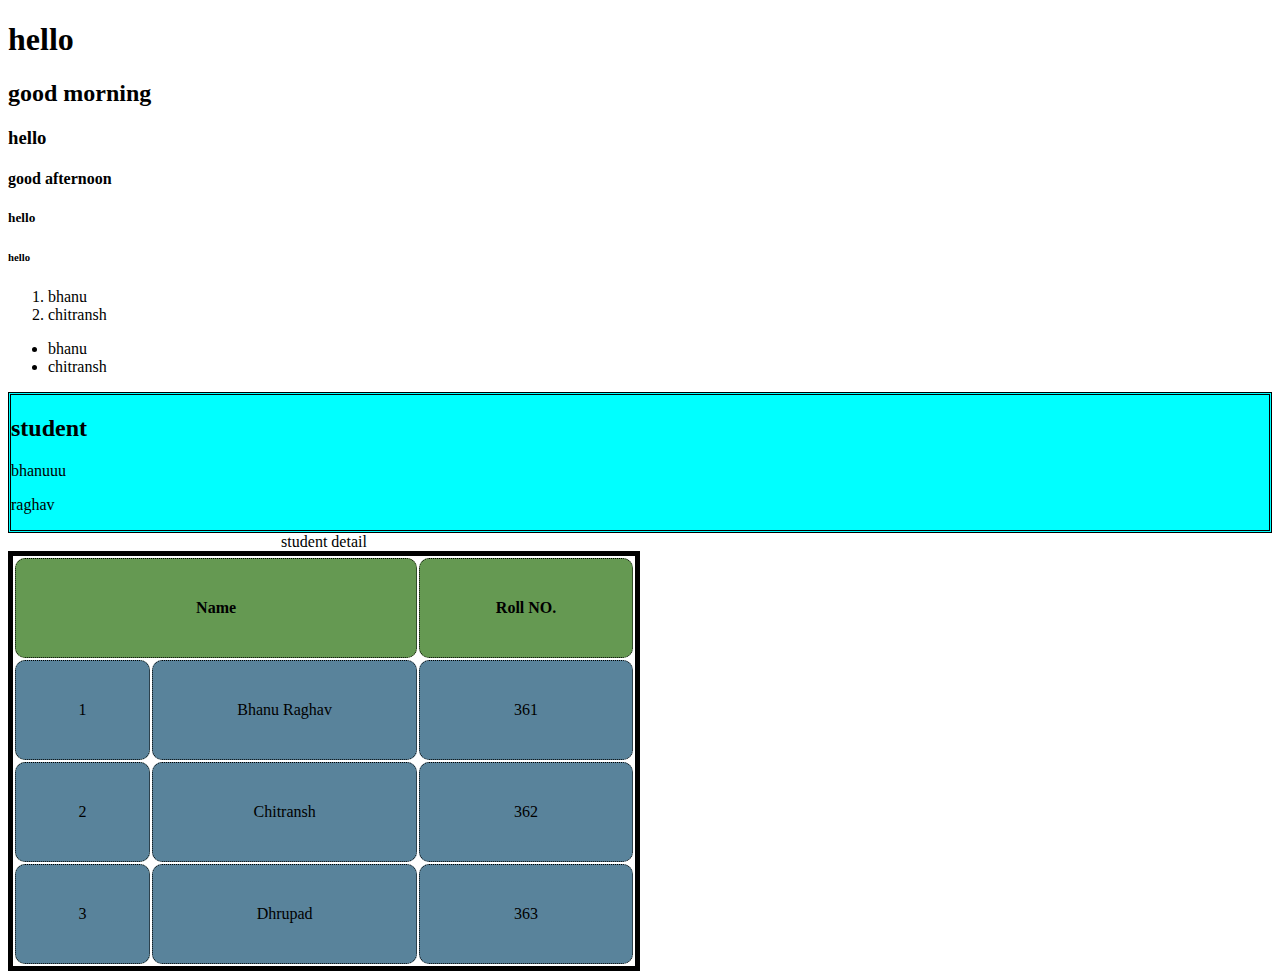
<file: index.html>
<!DOCTYPE html>
<html lang="en">
<head>
    <meta charset="UTF-8">
    <meta name="viewport" content="width=device-width, initial-scale=1.0">
    <title>Document</title>
</head>
<style>
    table,th,td{
        border:5px solid black;

    }
td{
    background-color: rgb(89, 131, 155);
}
td,th{
    border:1px solid black;
     border-radius:10px;
     border-style: dotted;
     padding :40px;
     border-spacing:40px;
      
    }
    td:nth-child(odd){
        background-color:rgba(red, green, blue, alpha);
    }
    th{
        background-color:rgb(101, 153, 82);
    }
    td:hover{
        background-color: yellow;
    }
    th:hover{
        background-color: rgb(151, 16, 213);
    }
    td,th{
        text-align: center;
    }
    .class2{
background-color: aqua;
border-style: double;
    }
</style>
<body>
    
    <h1>hello</h1>
    <h2>good morning</h2>
    <h3>hello</h3>
    <h4>good afternoon</h4>
    <h5>hello</h5>
    <h6>hello</h6>
    

<table style="width: 50%;">
<caption>student detail</caption>
<colgroup>
    <col span="1" style="background-color:lightgoldenrodyellow;"
    <tr>
        
        <th colspan="2">Name</th>
        <th>Roll NO.</th>
    </tr>
    </colgroup>
    <tr>
        <td>1</td>
        <td>Bhanu Raghav</td>
        <td>361</td>
    </tr>
    <tr>
        <td>2</td>
        <td>Chitransh</td>
        <td>362</td>
    </tr>
     <tr>
        <td>3</td>
        <td>Dhrupad</td>
        <td>363</td>
    </tr>
    
<li>
    <ol>
        <li>bhanu</li>
        <li>chitransh</li>
        </ol>
        <ul>
        <li>bhanu</li>
        <li>chitransh</li>
        </ul>
</li>

<div class="class2">
    <h2>student</h2>
    <p>bhanuuu</p>
    <p>raghav</p>
</div>

</table>
</body>
</html>
</file>
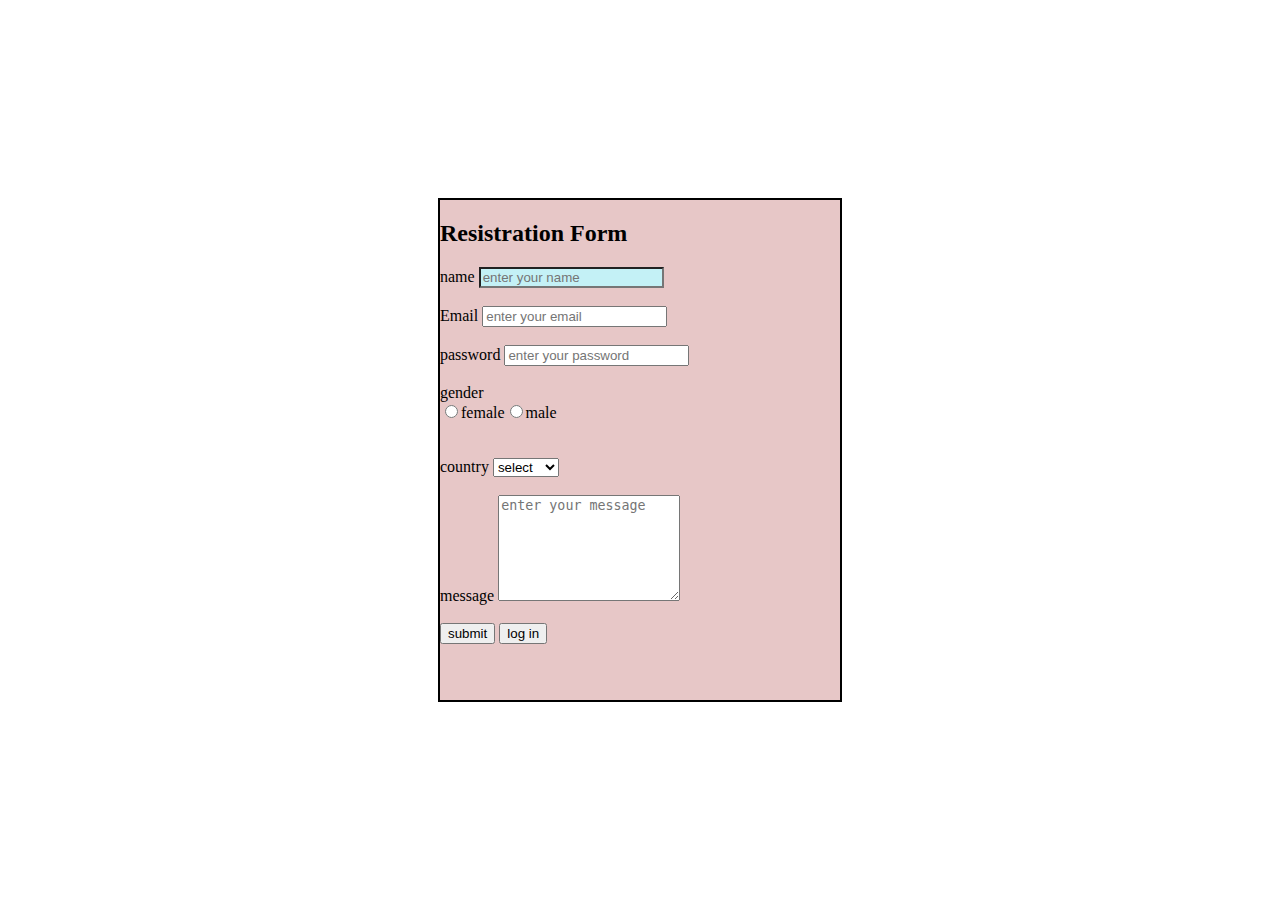
<file: form/form.html>
<!DOCTYPE html>
<html lang="en">
<head>
    <meta charset="UTF-8">
    <meta name="viewport" content="width=device-width, initial-scale=1.0">
    <title>Document</title>
    <link rel="stylesheet" href="form.css">
</head>
<body>
    <div class="form-container">
        <h2> Resistration Form</h2>
        <form >
            <div class="inner">
            <lable form="name">name</lable>
            <!--name-->
            <input type="text" id="name" placeholder="enter your name" required><br><br>
            <!--mail-->
            <lable for="email">Email </lable>
        <input type="email" id="email" placeholder="enter your email" required><br><br>
        <!--password-->
        <lable for="password">password</lable>
        <input type="password" id="password" name="password" placeholder="enter your password" required><br><br>
        <lable>gender</lable>
 <div class="radio-group">
   <div class="gen">
 <lable><input type="radio" name="gender" value="female" >female</lable>
 <lable><input type="radio" name="gender" value="male">male</lable></div><br><br>
 </div>
 <!--country-->    
    <lable for="country">country</lable>
    <select id="country" name="country" required>
        <option value="" >select</option>
      <option value="india">india</option>
        <option value="usa">usa</option>
        <option value="uk">uk</option>
        <option value="canada">canada</option>
        </select><br><br>
        <lable for="message">message</lable>
        <textarea id="message" name="message" placeholder="enter your message" required></textarea><br><br>
        <button type="submit">submit</button>
        <button type="login">log in</button></div>
</form>
</div>
</body>
</html>
</file>
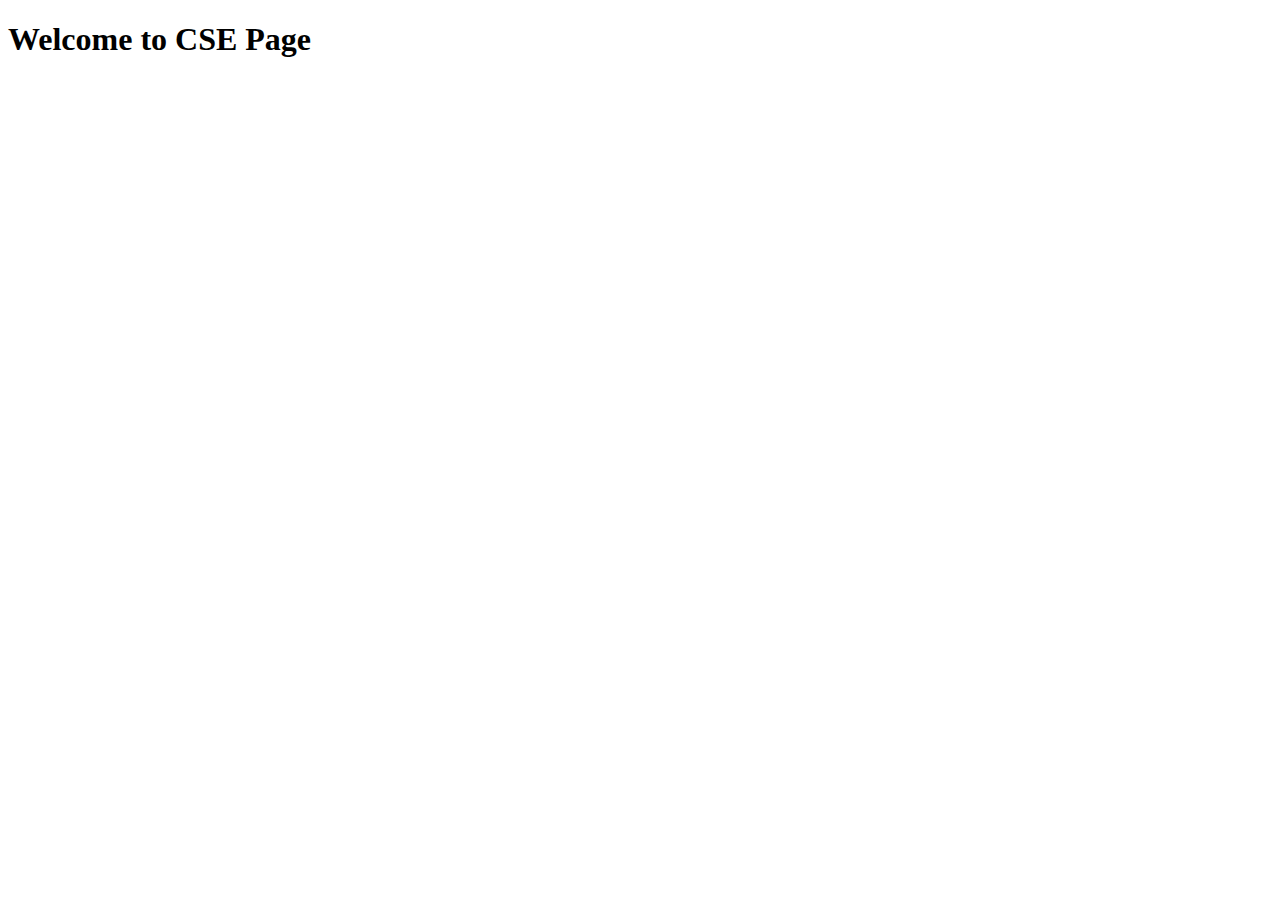
<file: portfolioo/lab_assingment/CSE.html>
<!DOCTYPE html>
<html lang="en">
<head>
    <meta charset="UTF-8">
    <meta name="viewport" content="width=device-width, initial-scale=1.0">
    <title>Document</title>
</head>
<body>
    <h1>Welcome to CSE Page</h1>

</body>
</html>
</file>
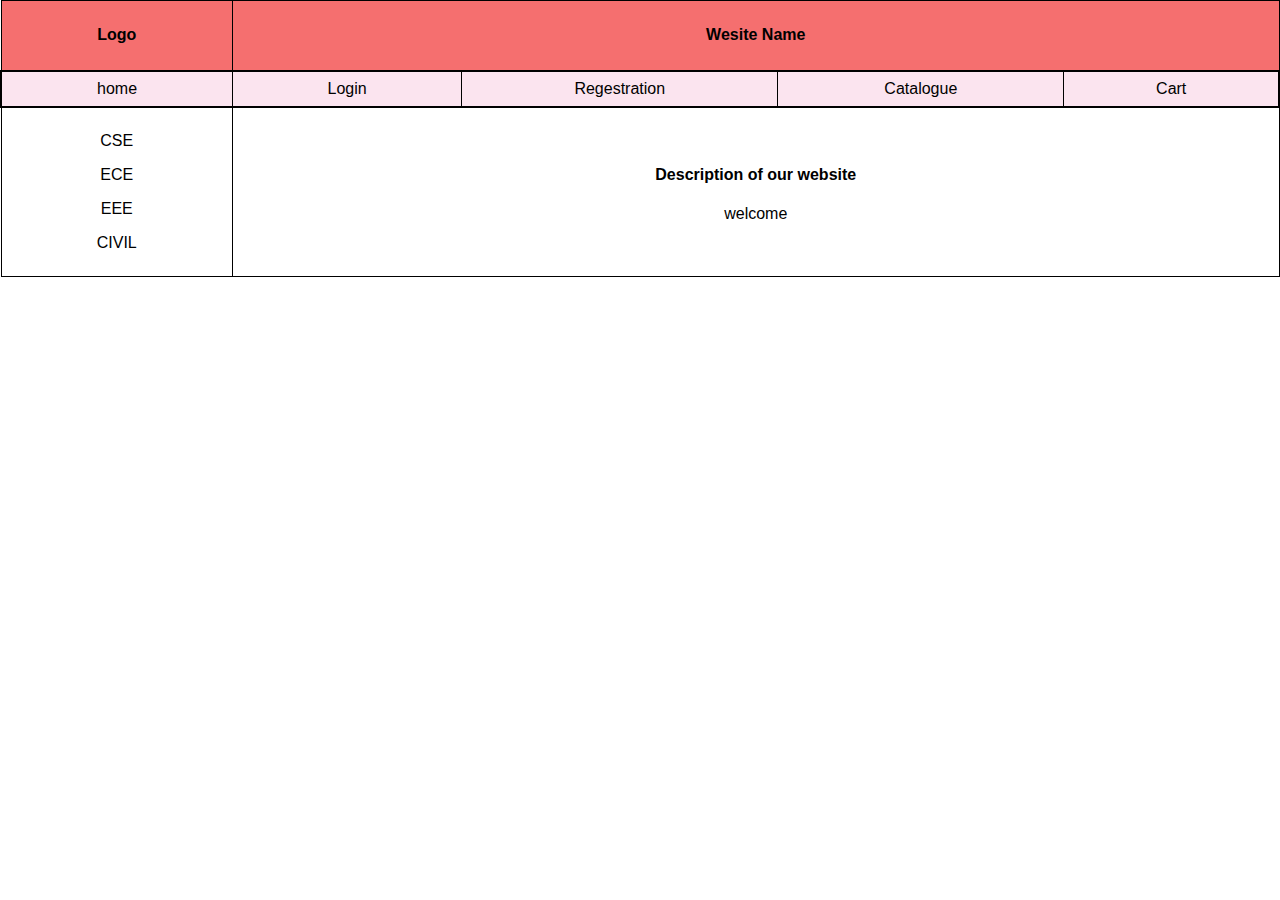
<file: portfolioo/lab_assingment/first_ass.html>
<!--BHANU PRATAP -- 2400320100359-->


<!DOCTYPE html>
<html lang="en">
<head>
<meta charset="UTF-8">
    <meta name="viewport" content="width=device-width, initial-scale=1.0">
    <title>Document</title>
</head>
<style>
   body{
    margin:0;
    font-family:Arial, Helvetica, sans-serif
   }
   table{
    width:100%;
    border-collapse:collapse
   }
   td,th{
    border:1px solid black;
    text-align:center;
    padding:8px;
   }
   .header{
    background-color:rgb(245, 111, 111);
    font-weight:bold;
    height:70px;
    
   }
   .menu{
    border:2px solid black;
    background-color:rgb(251, 228, 239)
   }
   .left{
    width:5%;
   }
   .right{
    text-align: center;
   }
   a{
    text-decoration:none;
    margin:0px 10px;
    color:black;
    transition: all;
   }
a:hover{
    color:rgb(62, 4, 220);
}
.menu td a{
   
    Padding:0px 30px;}
</style>
<body>
    <table >
        <tr class="header">
            <td>Logo</td>
      <td colspan="4">Wesite Name</td>
        </tr>
<tr class="menu">

            <td><a href="#">home</a></td>
            <td><a href="#" >Login</a> </td>
            <td><a href="#" >Regestration</a> </td>
            <td><a href="#">Catalogue</a> </td>
            <td><a href="#">Cart</a> </td>
          </tr>
          <tr class="left">
            <td>
                <p><a href="#">CSE</a></p>
                <p><a href="#">ECE</a></p>
                <p><a href="#">EEE</a></p>
                <p><a href="#">CIVIL</a></p>
            </td>

         <td class="right" colspan="4">
            
            <H4>Description of our website </H4>
            <p> welcome </p>
         </Td>
         </tr>
    </table>
</body>
</html>
</file>
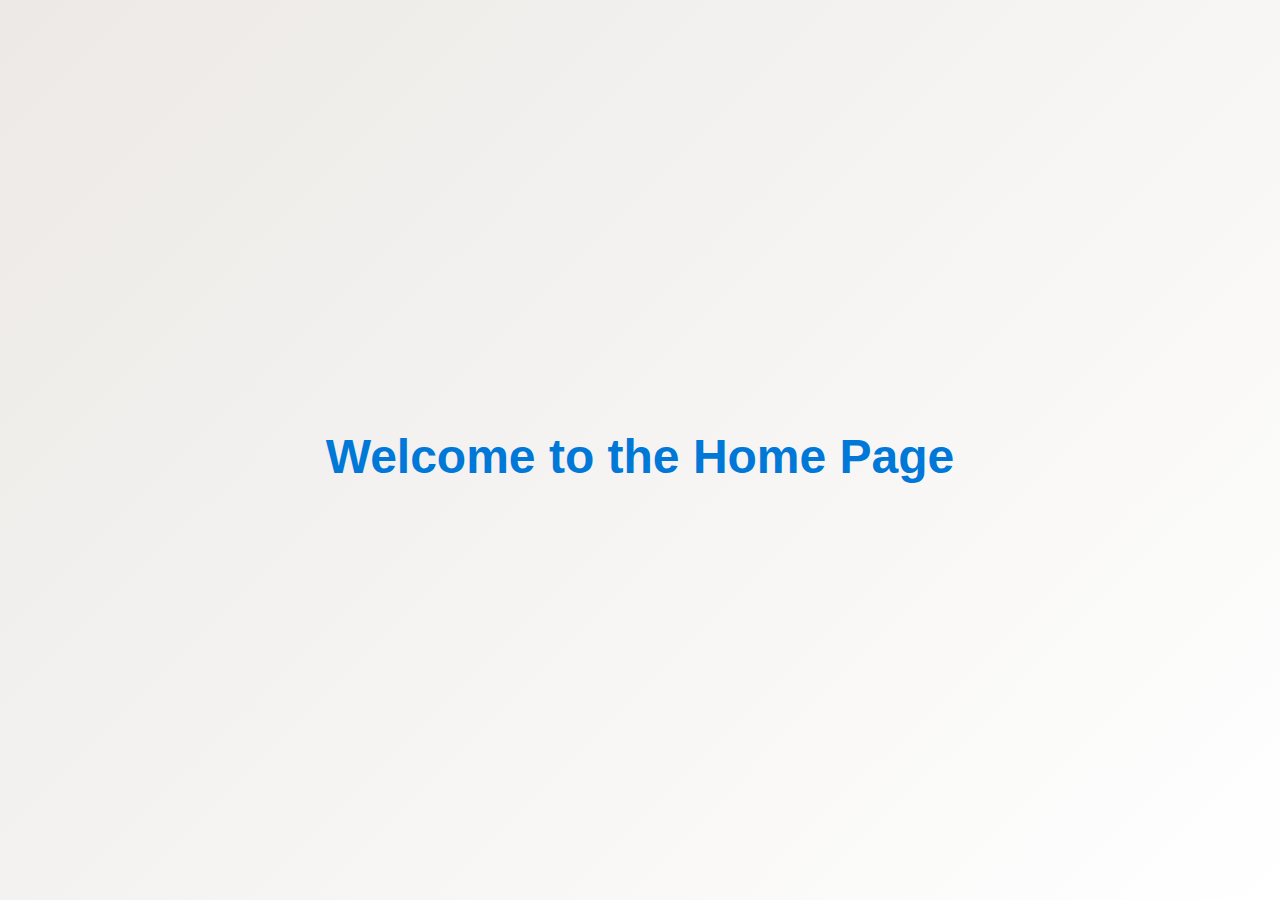
<file: portfolioo/lab_assingment/home.html>
<!DOCTYPE html>
<html lang="en">
  <head>
    <meta charset="UTF-8" />
    <meta name="viewport" content="width=device-width, initial-scale=1.0" />
    <title>Home Page</title>
    <style>
      body {
        margin: 0;
        font-family: "Segoe UI", Tahoma, Geneva, Verdana, sans-serif;
        background: linear-gradient(135deg, #ece9e6, #ffffff);
        color: #333;
        display: flex;
        flex-direction: column;
        align-items: center;
        justify-content: center;
        height: 100vh;
      }
      h1 {
        font-size: 3rem;
        color: #0078d7;
        margin-bottom: 20px;
      }
      p {
        font-size: 1.2rem;
        max-width: 600px;
        text-align: center;
        line-height: 1.6;
      }
      .button-container {
        margin-top: 30px;
      }
      .button {
        text-decoration: none;
        background-color: #0078d7;
        color: white;
        padding: 10px 20px;
        border-radius: 8px;
        font-size: 1rem;
        font-weight: bold;
        transition: background-color 0.3s, transform 0.3s;
      }
      .button:hover {
        background-color: #0056b3;
        transform: translateY(-3px);
      }
    </style>
  </head>
  <body>
    <h1>Welcome to the Home Page</h1>
    <!-- <p>
      Explore our website to find amazing content and resources. We are here to
      provide you with the best experience possible. Stay tuned for more
      updates!
    </p> -->
    <!-- <div class="button-container">
      <a href="about.html" class="button">Learn More</a>
      <a href="contact.html" class="button" style="margin-left: 10px"
        >Contact Us</a
      >
    </div> -->
  </body>
</html>
</file>
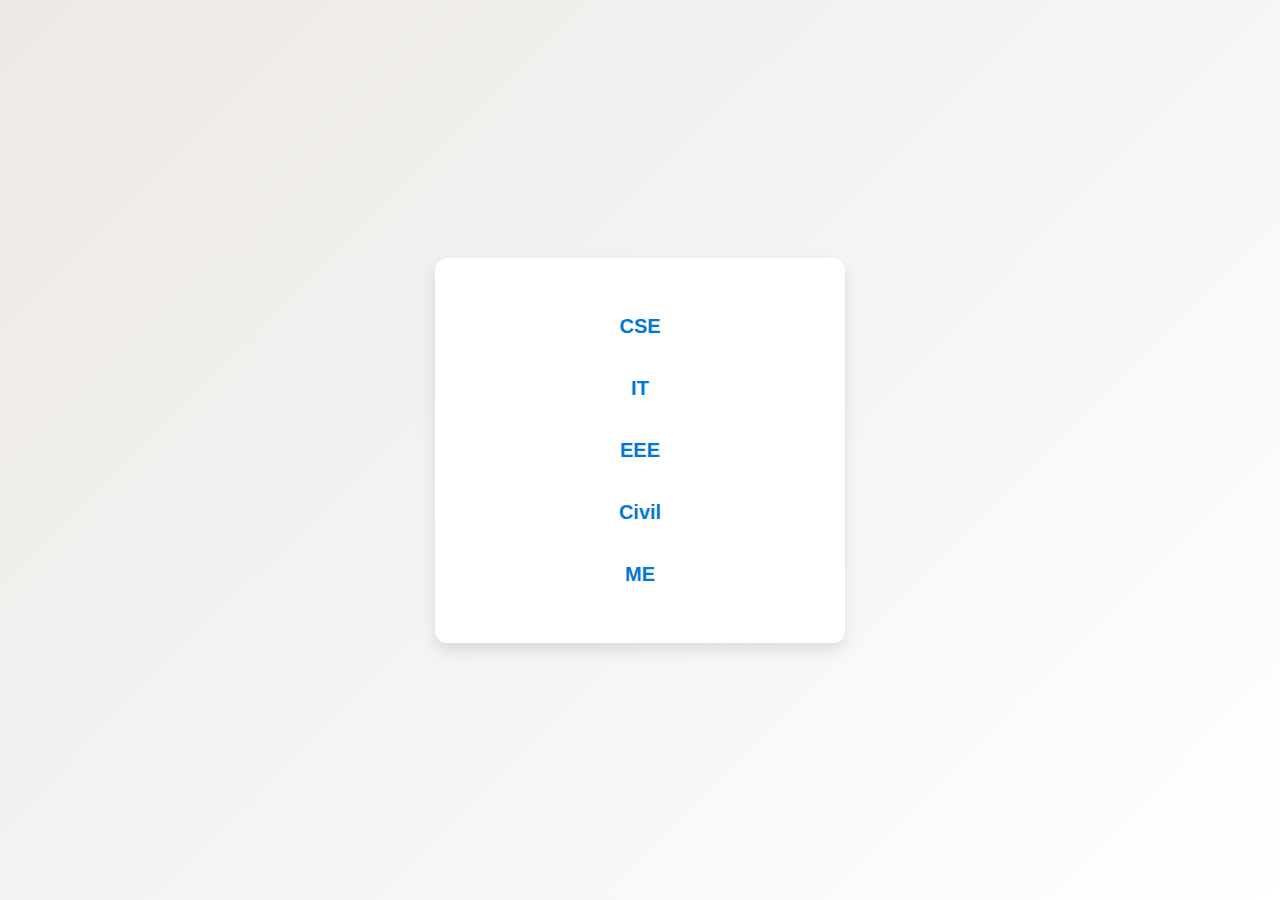
<file: portfolioo/lab_assingment/left.html>
<!DOCTYPE html>
<html lang="en">
  <head>
    <meta charset="UTF-8" />
    <meta name="viewport" content="width=device-width, initial-scale=1.0" />
    <title>Departments</title>
    <style>
      body {
        margin: 0;
        font-family: "Segoe UI", Tahoma, Geneva, Verdana, sans-serif;
        background: linear-gradient(135deg, #ece9e6, #ffffff);
        display: flex;
        justify-content: center;
        align-items: center;
        height: 100vh;
      }
      .container {
        background: #ffffff;
        padding: 30px;
        border-radius: 12px;
        box-shadow: 0 8px 15px rgba(0, 0, 0, 0.1);
        text-align: center;
        width: 100%;
        max-width: 350px;
      }
      a {
        display: block;
        text-decoration: none;
        color: #0078d7;
        font-size: 20px;
        font-weight: 600;
        margin: 15px 0;
        padding: 10px;
        border: 2px solid transparent;
        border-radius: 8px;
        transition: all 0.3s ease;
      }
      a:hover {
        background-color: #0078d7;
        color: #ffffff;
        border-color: #0078d7;
        transform: translateY(-3px);
        box-shadow: 0 4px 10px rgba(0, 120, 215, 0.3);
      }
    </style>
  </head>
  <body>
    <div class="container">
      <a href="CSE.html" target="right">CSE</a>
      <a href="IT.html" target="right">IT</a>
      <a href="EEE.html" target="right">EEE</a>
      <a href="Civil.html" target="right">Civil</a>
      <a href="ME.html" target="right">ME</a>
    </div>
  </body>
</html>
</file>
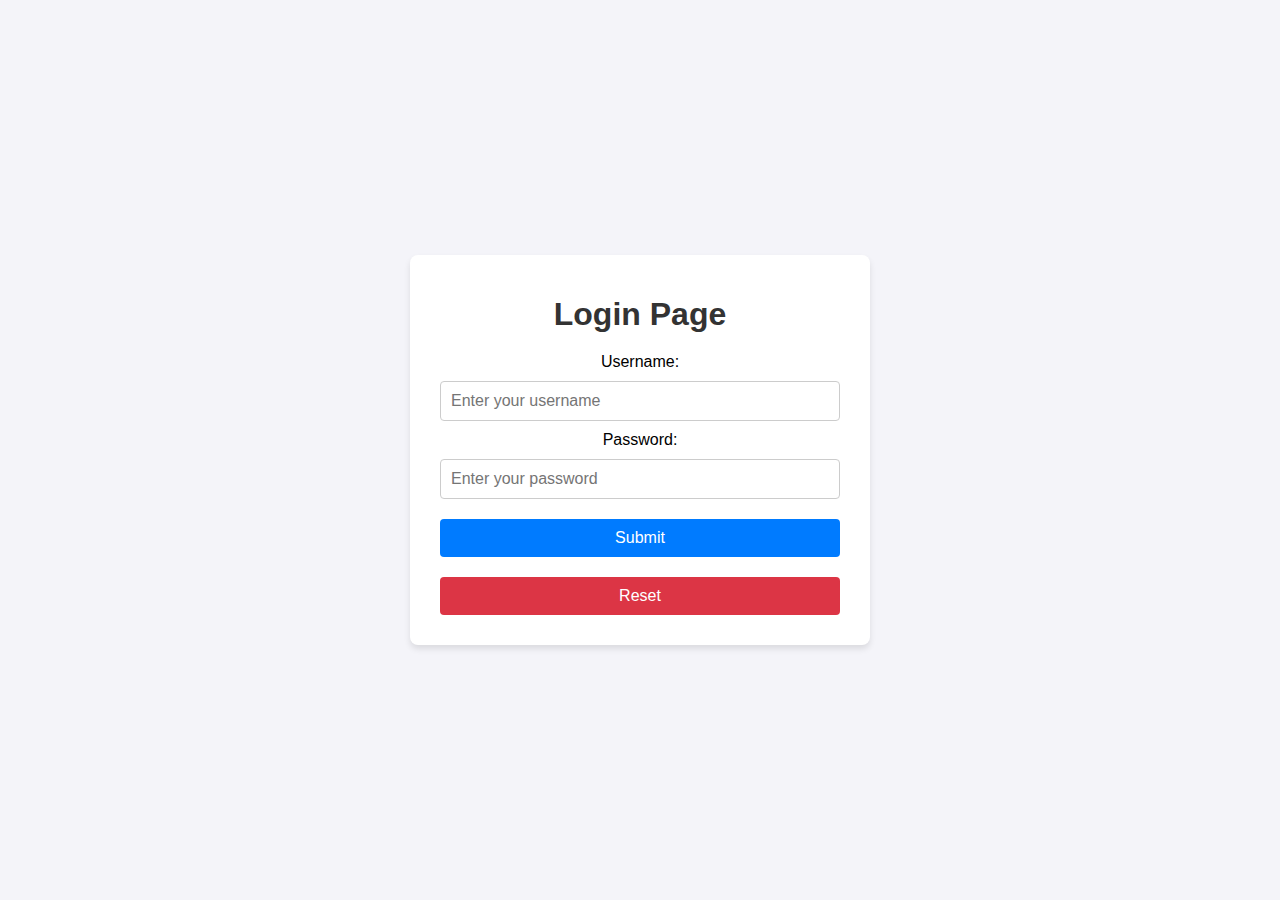
<file: portfolioo/lab_assingment/login.html>
<!DOCTYPE html>
<html lang="en">
  <head>
    <meta charset="UTF-8" />
    <meta name="viewport" content="width=device-width, initial-scale=1.0" />
    <title>Login Page</title>
    <style>
      body {
        font-family: Arial, sans-serif;
        background-color: #f4f4f9;
        margin: 0;
        padding: 0;
        display: flex;
        justify-content: center;
        align-items: center;
        height: 100vh;
      }
      .container {
        background: #ffffff;
        padding: 20px 30px;
        border-radius: 8px;
        box-shadow: 0 4px 6px rgba(0, 0, 0, 0.1);
        text-align: center;
        width: 100%;
        max-width: 400px;
      }
      h1 {
        color: #333;
        margin-bottom: 20px;
      }
      form {
        display: flex;
        flex-direction: column;
      }
      input[type="text"],
      input[type="password"] {
        padding: 10px;
        margin: 10px 0;
        border: 1px solid #ccc;
        border-radius: 4px;
        font-size: 16px;
      }
      .b1 {
        font-size: 16px;
        border-radius: 4px;
        padding: 10px;
        margin: 10px 0;
        border: none;
        cursor: pointer;
      }
      .b1.submit {
        background-color: #007bff;
        color: white;
      }
      .b1.reset {
        background-color: #dc3545;
        color: white;
      }
      .b1:hover {
        opacity: 0.9;
      }
    </style>
  </head>
  <body>
    <div class="container">
      <h1>Login Page</h1>
      <form action="/submit-login" method="POST">
        <label for="username">Username:</label>
        <input
          type="text"
          id="username"
          name="username"
          placeholder="Enter your username"
          required
        />

        <label for="password">Password:</label>
        <input
          type="password"
          id="password"
          name="password"
          placeholder="Enter your password"
          required
        />

        <button type="submit" class="b1 submit">Submit</button>
        <button type="reset" class="b1 reset">Reset</button>
      </form>
    </div>
  </body>
</html>
</file>
<file: form/form.css>
body{
   display: flex;
    justify-content: center;   /* Center horizontally */
    align-items: center;       /* Center vertically */
    min-height: 100vh;         /* Full viewport height */
    margin: 0;   
}
.form-container{
    flex-direction:column;
    border:2px solid black;
    background-color: #e7c7c7;
    width:400px;
    height:500px;
    justify-content: center;   /* Center content vertically inside form */
    align-items: center; 
    }
    .inner{
        align-content: center;
    }
#name{
    background-color:rgb(196, 241, 246)
}
#message{
    height: 100px;}
#navbar{
    width: 100%;
}
.gen{
    display:flex;
}
</file>
